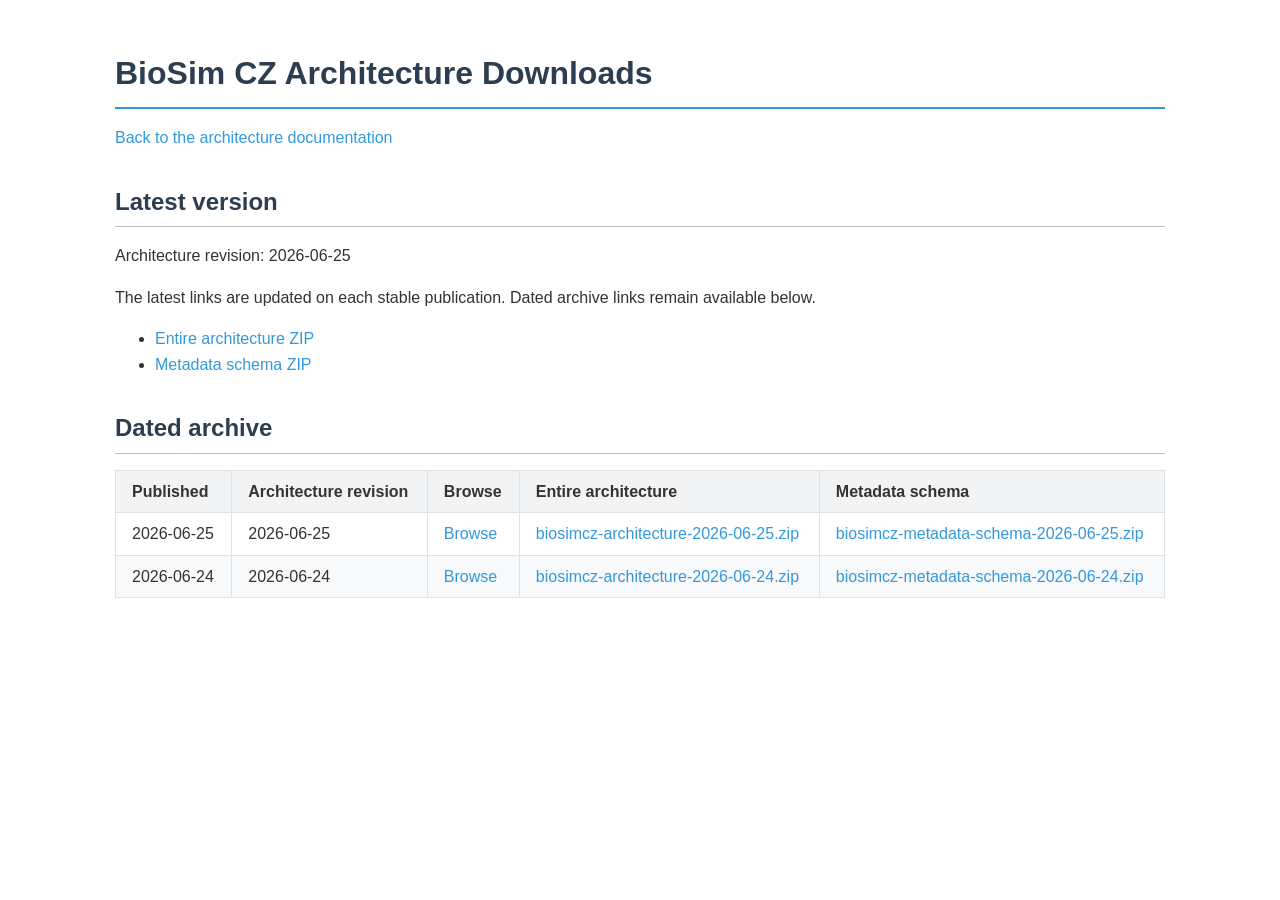
<file: downloads/index.html>
<!DOCTYPE html>
<html lang="en">
<head>
  <meta charset="utf-8" />
  <meta name="viewport" content="width=device-width, initial-scale=1.0" />
  <title>BioSim CZ Architecture Downloads</title>
  <link rel="stylesheet" href="../assets/style.css" />
</head>
<body>
  <div class="page-layout page-layout-single">
    <main class="main-content">
      <h1>BioSim CZ Architecture Downloads</h1>
      <p><a href="../">Back to the architecture documentation</a></p>
      <h2>Latest version</h2>
      <p>Architecture revision: 2026-06-25</p>
    <p>The latest links are updated on each stable publication. Dated archive links remain available below.</p>
      <ul>
        <li><a href="biosimcz-architecture-latest.zip">Entire architecture ZIP</a></li>
        <li><a href="biosimcz-metadata-schema-latest.zip">Metadata schema ZIP</a></li>
      </ul>

      <h2>Dated archive</h2>
      <table>
        <thead>
          <tr><th>Published</th><th>Architecture revision</th><th>Browse</th><th>Entire architecture</th><th>Metadata schema</th></tr>
        </thead>
        <tbody>
          <tr><td>2026-06-25</td><td>2026-06-25</td><td><a href="../archive/2026-06-25/">Browse</a></td><td><a href="archive/biosimcz-architecture-2026-06-25.zip">biosimcz-architecture-2026-06-25.zip</a></td><td><a href="archive/biosimcz-metadata-schema-2026-06-25.zip">biosimcz-metadata-schema-2026-06-25.zip</a></td></tr>
          <tr><td>2026-06-24</td><td>2026-06-24</td><td><a href="../archive/2026-06-24/">Browse</a></td><td><a href="archive/biosimcz-architecture-2026-06-24.zip">biosimcz-architecture-2026-06-24.zip</a></td><td><a href="archive/biosimcz-metadata-schema-2026-06-24.zip">biosimcz-metadata-schema-2026-06-24.zip</a></td></tr>
        </tbody>
      </table>
    </main>
  </div>
</body>
</html>
</file>
<file: assets/style.css>
/* BioSim CZ Architecture Documentation Styles */

body {
    font-family: -apple-system, BlinkMacSystemFont, "Segoe UI", Roboto, "Helvetica Neue", Arial, sans-serif;
    line-height: 1.6;
    margin: 0;
    padding: 0;
    color: #333;
    background: #fff;
}

.page-layout {
    display: flex;
    gap: 2rem;
    max-width: 1400px;
    margin: 0 auto;
    padding: 1rem 2rem 2rem;
    align-items: flex-start;
}

.page-layout-single {
    max-width: 1050px;
}

.page-layout-single .main-content {
    width: 100%;
}

.sidebar-nav {
    width: 280px;
    flex-shrink: 0;
    position: sticky;
    top: 1rem;
    max-height: calc(100vh - 2rem);
    overflow-y: auto;
    background: #f8f9fa;
    border: 1px solid #dee2e6;
    border-radius: 4px;
    padding: 1rem;
    font-size: 0.9rem;
    box-sizing: border-box;
}

.sidebar-nav h2 {
    margin-top: 0;
    margin-bottom: 0.8rem;
    font-size: 1rem;
    color: #2c3e50;
    border-bottom: none;
    padding-bottom: 0;
}

.sidebar-nav ul {
    list-style: none;
    padding-left: 0.8rem;
    margin: 0;
}

.sidebar-nav > ul {
    padding-left: 0;
}

.sidebar-nav li {
    margin: 0.15rem 0;
}

.sidebar-nav a {
    display: block;
    padding: 0.15rem 0;
    color: #555;
    text-decoration: none;
    border-radius: 3px;
}

.sidebar-nav a:hover {
    color: #3498db;
    background: #eef5fc;
}

.sidebar-nav a .header-section-number {
    color: #888;
    font-weight: 600;
    margin-right: 0.3rem;
}

.main-content {
    flex: 1;
    min-width: 0;
    max-width: 1050px;
    overflow-wrap: break-word;
}

.toc-toggle {
    display: none;
    width: 100%;
    margin-bottom: 1rem;
    padding: 0.6rem 1rem;
    font-size: 0.95rem;
    font-weight: 600;
    color: #2c3e50;
    background: #f8f9fa;
    border: 1px solid #dee2e6;
    border-radius: 4px;
    cursor: pointer;
    text-align: left;
}

.toc-toggle:hover {
    background: #eef5fc;
    border-color: #3498db;
}

.download-notice {
    margin: 1rem 0 2rem;
    padding: 0.75rem 1rem;
    background: #f8f9fa;
    border: 1px solid #dee2e6;
    border-left: 4px solid #3498db;
    border-radius: 4px;
}

@media (max-width: 960px) {
    .page-layout {
        flex-direction: column;
        padding: 1rem;
        gap: 1rem;
    }

    .sidebar-nav {
        display: none;
        position: relative;
        width: 100%;
        max-height: 60vh;
        top: 0;
        margin-bottom: 1rem;
    }

    .sidebar-nav.is-open {
        display: block;
    }

    .main-content {
        max-width: none;
    }

    .toc-toggle {
        display: block;
    }
}

@media print {
    .toc-toggle,
    .download-notice,
    .sidebar-nav {
        display: none !important;
    }

    a.yaml-link {
        color: inherit;
        cursor: default;
        font-weight: inherit;
        pointer-events: none;
        text-decoration: none;
    }

    .page-layout {
        display: block;
        max-width: none;
        padding: 0;
    }

    .main-content {
        max-width: none;
        width: 100%;
    }
}

@media (max-width: 600px) {
    .page-layout {
        padding: 0.5rem;
    }

    h1 {
        font-size: 1.6rem;
    }

    h2 {
        font-size: 1.3rem;
    }
}

h1, h2, h3, h4, h5, h6 {
    margin-top: 2rem;
    margin-bottom: 1rem;
    color: #2c3e50;
}

h1 {
    border-bottom: 2px solid #3498db;
    padding-bottom: 0.5rem;
}

h2 {
    border-bottom: 1px solid #bdc3c7;
    padding-bottom: 0.3rem;
}



table {
    border-collapse: collapse;
    width: 100%;
    margin: 1rem 0;
}

th, td {
    border: 1px solid #dee2e6;
    padding: 0.5rem 1rem;
    text-align: left;
}

th {
    background: #f1f3f5;
    font-weight: 600;
}

tr:nth-child(even) {
    background: #f8f9fa;
}

tr:hover {
    background: #e9ecef;
}

code {
    background: #f1f3f5;
    padding: 0.1rem 0.3rem;
    border-radius: 3px;
    font-family: "SFMono-Regular", Consolas, "Liberation Mono", Menlo, monospace;
    font-size: 0.9em;
}

pre {
    background: #f8f9fa;
    border: 1px solid #dee2e6;
    border-radius: 4px;
    padding: 1rem;
    overflow-x: auto;
}

pre code {
    background: none;
    padding: 0;
}

a {
    color: #3498db;
    text-decoration: none;
}

a:hover {
    text-decoration: underline;
}

a.yaml-link {
    color: #d35400;
    cursor: pointer;
    font-weight: 500;
}

a.yaml-link:hover {
    color: #e67e22;
    text-decoration: underline;
}

blockquote {
    border-left: 4px solid #3498db;
    margin: 1rem 0;
    padding-left: 1rem;
    color: #666;
}

.yaml-modal-overlay {
    display: none;
    position: fixed;
    top: 0;
    left: 0;
    width: 100%;
    height: 100%;
    background: rgba(0, 0, 0, 0.6);
    z-index: 1000;
    backdrop-filter: blur(2px);
}

.yaml-modal {
    display: none;
    position: fixed;
    top: 50%;
    left: 50%;
    transform: translate(-50%, -50%);
    width: 85%;
    max-width: 1000px;
    max-height: 85vh;
    background: #fff;
    border-radius: 8px;
    box-shadow: 0 10px 40px rgba(0, 0, 0, 0.3);
    z-index: 1001;
    overflow: hidden;
}

.yaml-modal-header {
    display: flex;
    justify-content: space-between;
    align-items: center;
    padding: 1rem 1.5rem;
    background: #2c3e50;
    color: #fff;
}

.yaml-modal-title {
    font-size: 1.1rem;
    font-weight: 600;
    margin: 0;
    font-family: "SFMono-Regular", Consolas, "Liberation Mono", Menlo, monospace;
}

.yaml-modal-close {
    background: none;
    border: none;
    color: #fff;
    font-size: 1.5rem;
    cursor: pointer;
    padding: 0;
    line-height: 1;
    opacity: 0.8;
    transition: opacity 0.2s;
}

.yaml-modal-close:hover {
    opacity: 1;
}

.yaml-modal-content {
    padding: 0;
    max-height: calc(85vh - 60px);
    overflow: auto;
    background: #f8f9fa;
}

.yaml-modal-content pre {
    margin: 0;
    padding: 1.5rem;
    border: none;
    border-radius: 0;
    background: #f8f9fa;
}

.yaml-modal-content code {
    display: block;
    font-size: 0.85rem;
    line-height: 1.5;
    white-space: pre;
}

.token.yaml-key,
.token.property {
    color: #0066cc;
    font-weight: 600;
}

.token.yaml-string,
.token.string {
    color: #008000;
}

.token.yaml-number,
.token.number {
    color: #ff6600;
}

.token.yaml-comment,
.token.comment {
    color: #998;
    font-style: italic;
}

.token.yaml-boolean,
.token.boolean {
    color: #e67e22;
}

.token.yaml-anchor,
.token.anchor,
.token.yaml-alias,
.token.alias,
.token.yaml-tag,
.token.tag {
    color: #905;
}

.main-content img,
.main-content figure img {
    max-width: 100%;
    height: auto;
    display: block;
    margin: 1rem auto;
    cursor: zoom-in;
    transition: box-shadow 0.15s ease, transform 0.15s ease;
    border-radius: 6px;
}

.main-content img:hover,
.main-content figure img:hover {
    box-shadow: 0 4px 18px rgba(0, 0, 0, 0.12);
    transform: translateY(-1px);
}

.mermaid {
    margin: 1.5rem 0;
    padding: 1rem;
    text-align: center;
    background: #fff;
    border: 1px solid #cfe3a7;
    border-radius: 10px;
    overflow-x: auto;
}

.mermaid svg {
    max-width: 100%;
    height: auto;
}

.mermaid-clickable {
    cursor: zoom-in;
    transition: box-shadow 0.15s ease, transform 0.15s ease;
}

.mermaid-clickable:hover,
.mermaid-clickable:focus {
    box-shadow: 0 4px 18px rgba(143, 167, 122, 0.28);
    outline: none;
    transform: translateY(-1px);
}

.mermaid-error {
    text-align: left;
    white-space: pre-wrap;
    color: #8a1f11;
    background: #fff5f5;
    border-color: #f5c2c7;
    font-family: "SFMono-Regular", Consolas, "Liberation Mono", Menlo, monospace;
}

.diagram-modal-overlay {
    display: none;
    position: fixed;
    top: 0;
    left: 0;
    width: 100%;
    height: 100%;
    background: rgba(0, 0, 0, 0.65);
    z-index: 1100;
    backdrop-filter: blur(2px);
}

.diagram-modal {
    display: none;
    position: fixed;
    top: 50%;
    left: 50%;
    transform: translate(-50%, -50%);
    width: 92vw;
    height: 88vh;
    max-width: 1400px;
    background: #fff;
    border-radius: 10px;
    box-shadow: 0 10px 40px rgba(0, 0, 0, 0.35);
    z-index: 1101;
    overflow: hidden;
}

.diagram-modal-header {
    display: flex;
    justify-content: space-between;
    align-items: center;
    gap: 1rem;
    padding: 0.85rem 1.25rem;
    background: #2c3e50;
    color: #fff;
}

.diagram-modal-title {
    margin: 0;
    font-size: 1.1rem;
    font-weight: 600;
}

.diagram-modal-controls {
    display: flex;
    align-items: center;
    gap: 0.35rem;
}

.diagram-modal-controls button {
    min-width: 2.2rem;
    padding: 0.35rem 0.65rem;
    border: 1px solid rgba(255, 255, 255, 0.35);
    border-radius: 5px;
    background: rgba(255, 255, 255, 0.12);
    color: #fff;
    cursor: pointer;
    font: inherit;
    line-height: 1.1;
}

.diagram-modal-controls button:hover {
    background: rgba(255, 255, 255, 0.22);
}

.diagram-modal-close {
    font-size: 1.35rem;
}

.diagram-modal-help {
    padding: 0.45rem 1.25rem;
    color: #555;
    background: #f8f9fa;
    border-bottom: 1px solid #dee2e6;
    font-size: 0.9rem;
}

.diagram-modal-viewport {
    width: 100%;
    height: calc(88vh - 101px);
    overflow: hidden;
    background:
        linear-gradient(45deg, #f8f9fa 25%, transparent 25%),
        linear-gradient(-45deg, #f8f9fa 25%, transparent 25%),
        linear-gradient(45deg, transparent 75%, #f8f9fa 75%),
        linear-gradient(-45deg, transparent 75%, #f8f9fa 75%);
    background-size: 24px 24px;
    background-position: 0 0, 0 12px, 12px -12px, -12px 0;
}

.diagram-modal-svg {
    display: block;
    width: 100%;
    height: 100%;
    max-width: none;
    cursor: grab;
    user-select: none;
    touch-action: none;
}

.diagram-modal-svg.is-panning {
    cursor: grabbing;
}

.img-lightbox-overlay {
    display: none;
    position: fixed;
    top: 0;
    left: 0;
    width: 100%;
    height: 100%;
    background: rgba(0, 0, 0, 0.75);
    z-index: 1200;
    backdrop-filter: blur(2px);
}

.img-lightbox {
    display: none;
    position: fixed;
    top: 50%;
    left: 50%;
    transform: translate(-50%, -50%);
    z-index: 1201;
    max-width: 95vw;
    max-height: 90vh;
    align-items: center;
    justify-content: center;
}

.img-lightbox img {
    max-width: 95vw;
    max-height: 90vh;
    object-fit: contain;
    border-radius: 8px;
    box-shadow: 0 10px 40px rgba(0, 0, 0, 0.4);
    cursor: default;
}

.img-lightbox-close {
    position: absolute;
    top: -40px;
    right: 0;
    background: none;
    border: none;
    color: #fff;
    font-size: 2rem;
    cursor: pointer;
    padding: 0;
    line-height: 1;
    opacity: 0.85;
    transition: opacity 0.2s;
}

.img-lightbox-close:hover {
    opacity: 1;
}
</file>
